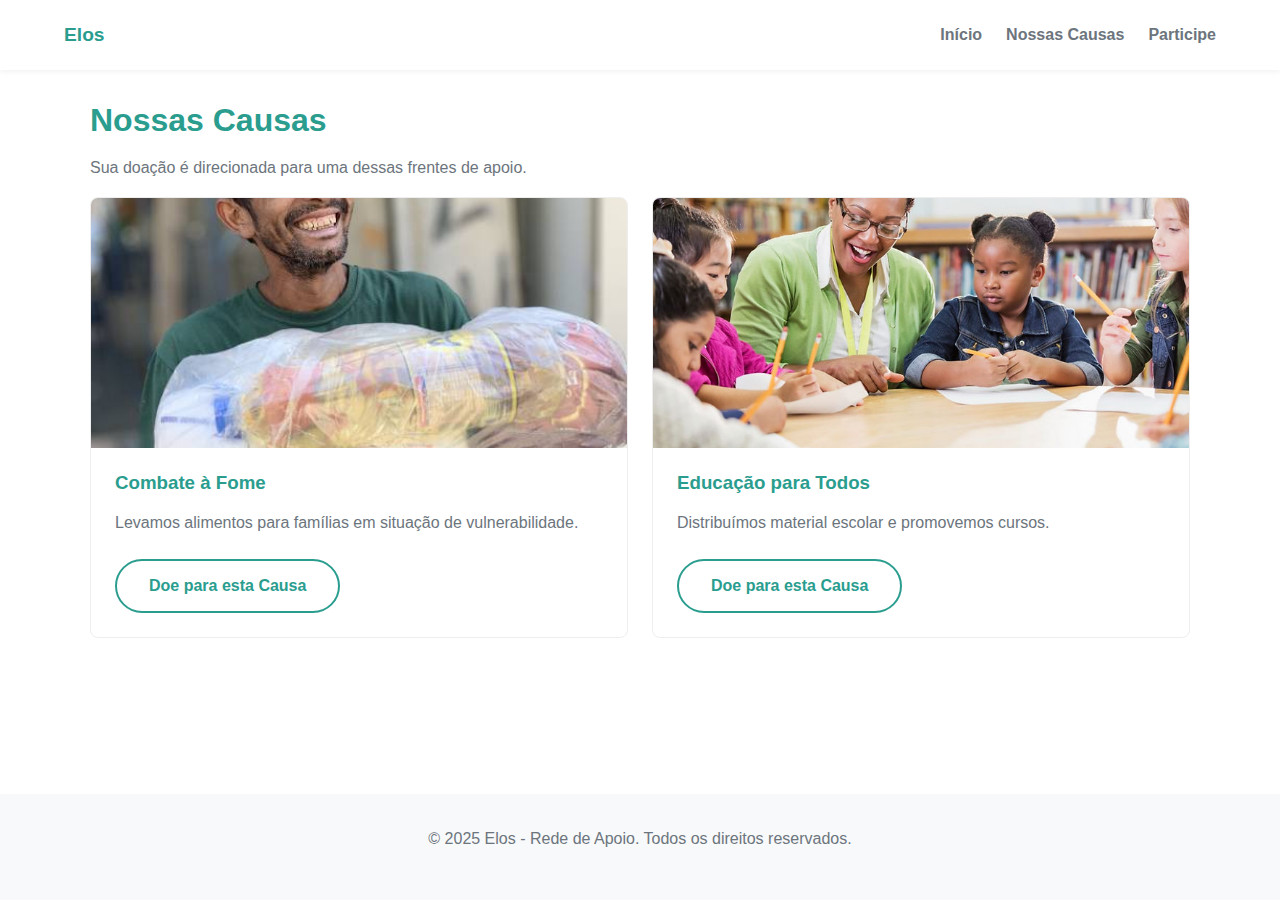
<file: html/causas.html>
<!DOCTYPE html>
<html lang="pt-br">
<head>
    <meta charset="UTF-8">
    <meta name="viewport" content="width=device-width, initial-scale=1.0">
    <title>Nossas Causas - Elos Rede de Apoio</title>
    <link rel="stylesheet" href="../css/style.css">
</head>
<body>

    <header>
        <a href="index.html" class="logo">Elos</a>
        <nav>
            <ul>
                <li><a href="index.html">Início</a></li>
                <li><a href="causas.html">Nossas Causas</a></li>
                <li><a href="participe.html">Participe</a></li>
            </ul>
        </nav>
    </header>

    <main>
        <section class="titulo-pagina">
            <h1>Nossas Causas</h1>
            <p>Sua doação é direcionada para uma dessas frentes de apoio.</p>
        </section>

       <section class="lista-causas">
            <article class="card-causa fade-in-on-scroll">
                <img src="../imagens/causa-fome.jpg" alt="Prato de comida sendo servido">
                <div class="card-conteudo">
                    <h3>Combate à Fome</h3>
                    <p>Levamos alimentos para famílias em situação de vulnerabilidade.</p>
                    <a href="participe.html" class="btn-secundario">Doe para esta Causa</a>
                </div>
            </article>

            <article class="card-causa fade-in-on-scroll">
                <img src="../imagens/causa-educacao.jpeg" alt="Crianças em sala de aula">
                <div class="card-conteudo">
                    <h3>Educação para Todos</h3>
                    <p>Distribuímos material escolar e promovemos cursos.</p>
                    <a href="participe.html" class="btn-secundario">Doe para esta Causa</a>
                </div>
            </article>
        </section>
    </main>

    <footer>
        <p>&copy; 2025 Elos - Rede de Apoio. Todos os direitos reservados.</p>
    </footer>

    <script src="../js/main.js" defer></script>
</body>
</html>
</file>
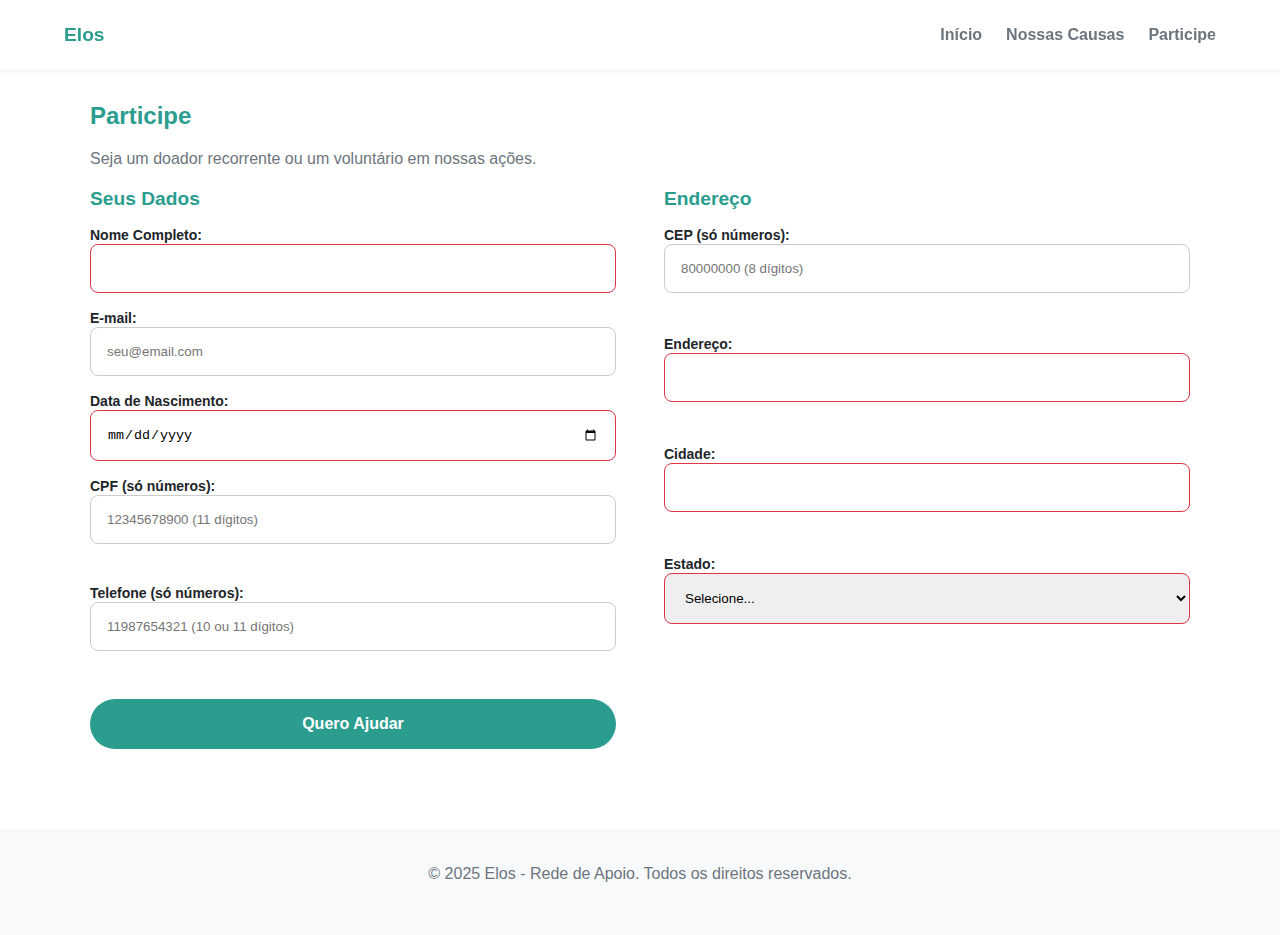
<file: html/participe.html>
<!DOCTYPE html>
<html lang="pt-br">
<head>
    <meta charset="UTF-8">
    <meta name="viewport" content="width=device-width, initial-scale=1.0">
    <title>Participe - Elos Rede de Apoio</title>
    <link rel="stylesheet" href="../css/style.css">
</head>
<body>

    <header>
        <a href="index.html" class="logo">Elos</a>
        <nav>
            <ul>
                <li><a href="index.html">Início</a></li>
                <li><a href="causas.html">Nossas Causas</a></li>
                <li><a href="participe.html">Participe</a></li>
            </ul>
        </nav>
    </header>

    <main>
        <section class="formulario-container">
            <h2>Participe</h2>
            <p>Seja um doador recorrente ou um voluntário em nossas ações.</p>

            <form id="form-cadastro" action="#" method="post">
                
                <fieldset>
                    <legend>Seus Dados</legend>
                    
                    <div>
                        <label for="nome">Nome Completo:</label>
                        <input type="text" id="nome" name="nome" required>
                    </div>
                    <div>
                        <label for="email">E-mail:</label>
                        <input type="email" id="email" name="email" required placeholder="seu@email.com">
                    </div>
                    <div>
                        <label for="nascimento">Data de Nascimento:</label>
                        <input type="date" id="nascimento" name="nascimento" required>
                    </div>
                    <div>
                        <label for="cpf">CPF (só números):</label>
                        <input type="text" id="cpf" name="cpf" required 
                               pattern="\d{11}" 
                               placeholder="12345678900 (11 dígitos)">
                        <div class="error-message" id="cpf-error"></div> 
                    </div>
                    <div>
                        <label for="telefone">Telefone (só números):</label>
                        <input type="tel" id="telefone" name="telefone" required 
                               pattern="\d{10,11}" 
                               placeholder="11987654321 (10 ou 11 dígitos)">
                    </div>

                </fieldset>

                <fieldset>
                    <legend>Endereço</legend>
                    <div>
                        <label for="cep">CEP (só números):</label>
                        <input type="text" id="cep" name="cep" required 
                               pattern="\d{8}" 
                               placeholder="80000000 (8 dígitos)">
                    </div>
                    <div>
                        <label for="endereco">Endereço:</label>
                        <input type="text" id="endereco" name="endereco" required>
                    </div>
                    <div>
                        <label for="cidade">Cidade:</label>
                        <input type="text" id="cidade" name="cidade" required>
                    </div>
                    <div>
                        <label for="estado">Estado:</label>
                        <select id="estado" name="estado" required>
                            <option value="">Selecione...</option>
                            <option value="SP">São Paulo</option>
                            <option value="RJ">Rio de Janeiro</option>
                            <option value="PR">Paraná</option>
                            </select>
                    </div>

                </fieldset>

                <button type="submit" class="btn-primario">Quero Ajudar</button>
            </form>
            
        </section>
    </main>

    <footer>
        <p>&copy; 2025 Elos - Rede de Apoio. Todos os direitos reservados.</p>
    </footer>

    </body>
</html>
</file>
<file: css/style.css>
/* 1. Design System (Variáveis Globais) */
:root {
    /* Paleta Minimalista (8 cores) */
    --cor-primaria: #2A9D8F; /* Verde Sálvia */
    --cor-secundaria: #E9C46A; /* Amarelo Mostarda (para destaque) */
    --cor-fundo: #FFFFFF;
    --cor-fundo-leve: #F8F9FA; /* Cinza bem claro */
    --cor-texto: #212529; /* Preto suave */
    --cor-texto-claro: #6C757D;
    --cor-sucesso: #28A745;
    --cor-erro: #DC3545;

    /* Tipografia (5 tamanhos) */
    --fonte-principal: -apple-system, BlinkMacSystemFont, 'Segoe UI', Roboto, Helvetica, Arial, sans-serif;
    --tamanho-g: 2.5rem;
    --tamanho-m: 1.8rem;
    --tamanho-p: 1.2rem;
    --tamanho-texto: 1rem;
    --tamanho-pequeno: 0.875rem;
    
    /* Espaçamento (6 tamanhos) */
    --esp-1: 8px;
    --esp-2: 16px;
    --esp-3: 24px;
    --esp-4: 32px;
    --esp-5: 48px;
    --esp-6: 64px;
}

/* 2. Reset e Estilos Globais (Mobile-First) */
* { 
    margin: 0; 
    padding: 0; 
    box-sizing: border-box; 
}
body {
    font-family: var(--fonte-principal);
    background-color: var(--cor-fundo);
    color: var(--cor-texto);
    display: grid;
    grid-template-rows: auto 1fr auto;
    min-height: 100vh;
}
main { 
    width: 90%; 
    margin: var(--esp-4) auto;
    max-width: 1100px; 
}
img { 
    max-width: 100%; 
    height: auto; 
    border-radius: 8px;
}
h1, h2, h3 { 
    color: var(--cor-primaria); 
    margin-bottom: var(--esp-2); 
    font-weight: 600;
}
p { 
    color: var(--cor-texto-claro); 
    line-height: 1.6; 
    margin-bottom: var(--esp-2);
}

/* 3. "Transições Bonitas" (Componentes) */

/* Botões */
.btn-primario, .btn-secundario, button[type="submit"] {
    display: inline-block;
    padding: var(--esp-2) var(--esp-4);
    border: none;
    border-radius: 50px;
    font-weight: bold;
    text-decoration: none;
    cursor: pointer;
    font-size: var(--tamanho-texto);
    transition: all 0.3s ease;
}
.btn-primario, button[type="submit"] { 
    background-color: var(--cor-primaria); 
    color: var(--cor-fundo); 
}
.btn-secundario { 
    background-color: transparent; 
    color: var(--cor-primaria); 
    border: 2px solid var(--cor-primaria); 
}

/* Efeito de Hover (Bonito) */
.btn-primario:hover, button[type="submit"]:hover {
    transform: translateY(-3px);
    box-shadow: 0 4px 10px rgba(42, 157, 143, 0.3);
}
.btn-secundario:hover {
    background-color: var(--cor-primaria);
    color: var(--cor-fundo);
}
/* Estado de Foco (Acessibilidade Bonita) */
.btn-primario:focus, .btn-secundario:focus, button[type="submit"]:focus {
    outline: none;
    box-shadow: 0 0 0 4px rgba(42, 157, 143, 0.3);
}

/* Cards (página de causas) */
.card-causa {
    background-color: var(--cor-fundo);
    border: 1px solid #eee;
    border-radius: 8px; 
    margin-bottom: var(--esp-3);
    transition: all 0.3s ease;
    overflow: hidden;
    display: flex; 
    flex-direction: column; 
}
.card-causa:hover {
    transform: translateY(-5px);
    box-shadow: 0 5px 15px rgba(0,0,0,0.05);
}
.card-causa img {
    width: 100%; 
    height: 250px; 
    object-fit: cover;
    border-radius: 0; 
}
.card-conteudo {
    padding: var(--esp-3); 
    display: flex;
    flex-direction: column;
    flex-grow: 1;
}
.card-conteudo h3 {
    margin-bottom: var(--esp-2);
}
.card-conteudo p {
    margin-bottom: var(--esp-3);
    flex-grow: 1;
}
.card-conteudo .btn-secundario {
    align-self: flex-start;
}


/* Formulários */
form { display: grid; gap: var(--esp-3); }
fieldset { border: none; padding: 0; display: grid; gap: var(--esp-2); }
legend { font-size: var(--tamanho-p); font-weight: bold; color: var(--cor-primaria); margin-bottom: var(--esp-2); }
form label { font-weight: bold; font-size: var(--tamanho-pequeno); }
form input, form select {
    width: 100%;
    padding: var(--esp-2);
    border: 1px solid #ccc;
    border-radius: 8px;
    transition: all 0.3s ease;
}
form input:focus, form select:focus {
    outline: none;
    border-color: var(--cor-primaria);
    box-shadow: 0 0 0 4px rgba(42, 157, 143, 0.3);
}

/* Validação HTML5 (borda vermelha/verde) */
form input:invalid:not(:placeholder-shown):not(:focus) { border-color: var(--cor-erro); }
form input:valid { border-color: var(--cor-sucesso); }
form select:invalid:not(:focus) { border-color: var(--cor-erro); }
form select:valid { border-color: var(--cor-sucesso); }

/* --- Estilo da Mensagem de Erro (Entrega 3) --- */
.error-message {
    color: var(--cor-erro);
    font-size: var(--tamanho-pequeno);
    font-weight: bold;
    margin-top: var(--esp-1);
    height: var(--esp-2); 
    opacity: 0;
    transition: opacity 0.3s ease;
}
.error-message.visible {
    opacity: 1;
}


/* 4. Layout (Header, Nav, Footer) */
header {
    display: flex;
    justify-content: space-between;
    align-items: center;
    padding: var(--esp-3) 5%;
    background-color: var(--cor-fundo);
    box-shadow: 0 2px 5px rgba(0,0,0,0.05);
    position: sticky;
    top: 0;
    z-index: 10;
    /* Transição para a sombra (para Entrega 3) */
    transition: box-shadow 0.3s ease;
}

.logo { 
    font-size: var(--tamanho-p); 
    font-weight: bold; 
    color: var(--cor-primaria); 
    text-decoration: none; 
}
header nav ul { 
    display: flex; 
    list-style: none; 
    gap: var(--esp-3); 
}
header nav a { 
    text-decoration: none; 
    color: var(--cor-texto-claro); 
    font-weight: bold; 
    transition: color 0.3s ease; 
}
header nav a:hover { 
    color: var(--cor-primaria); 
}

/* Seção Hero (Página Inicial) */
.hero {
    display: flex;
    flex-direction: column; 
    align-items: center;    
    padding: var(--esp-5) 0;
}
.hero h1 {
    font-size: var(--tamanho-g);
    text-align: center; 
}
.hero p {
    font-size: var(--tamanho-p);
    margin-bottom: var(--esp-4);
    text-align: center; 
}
.hero .btn-primario {
    margin-top: var(--esp-4); 
}

.contato {
    text-align: center;
    background-color: var(--cor-fundo-leve);
    padding: var(--esp-5);
    border-radius: 8px;
}

footer {
    background-color: var(--cor-fundo-leve);
    text-align: center;
    padding: var(--esp-4);
    color: var(--cor-texto-claro);
    margin-top: var(--esp-5);
}

/* 5. Responsividade (Breakpoints) */
@media (min-width: 768px) {
    .lista-causas { 
        display: grid; 
        grid-template-columns: 1fr 1fr; 
        gap: var(--esp-3); 
    }
}
@media (min-width: 992px) {
    form { 
        grid-template-columns: 1fr 1fr;
        gap: var(--esp-5);
    }
}
@media (min-width: 1200px) { }
@media (min-width: 1400px) { }


/* --- Estilos para Interações JS (Entrega 3) --- */

/* Sombra do Header ao rolar */
header.scrolled {
    box-shadow: 0 4px 12px rgba(0, 0, 0, 0.08);
}

/* Efeito de Fade-in (genérico) */
.fade-in-on-scroll {
    opacity: 0;
    transform: translateY(20px);
    transition: opacity 0.5s ease-out, transform 0.5s ease-out;
}
.fade-in-on-scroll.visible {
    opacity: 1;
    transform: translateY(0);
}

/* Botão de "Voltar ao Topo" */
.scroll-to-top {
    position: fixed;
    bottom: 20px;
    right: 20px;
    background-color: var(--cor-primaria);
    color: white;
    width: 50px;
    height: 50px;
    border-radius: 50%;
    border: none;
    cursor: pointer;
    box-shadow: 0 4px 10px rgba(0, 0, 0, 0.2);
    
    opacity: 0;
    transform: translateY(100px);
    transition: all 0.4s ease;
    
    font-size: 24px;
    display: flex;
    align-items: center;
    justify-content: center;
    z-index: 100;
}
.scroll-to-top.visible {
    opacity: 1;
    transform: translateY(0);
}
</file>
